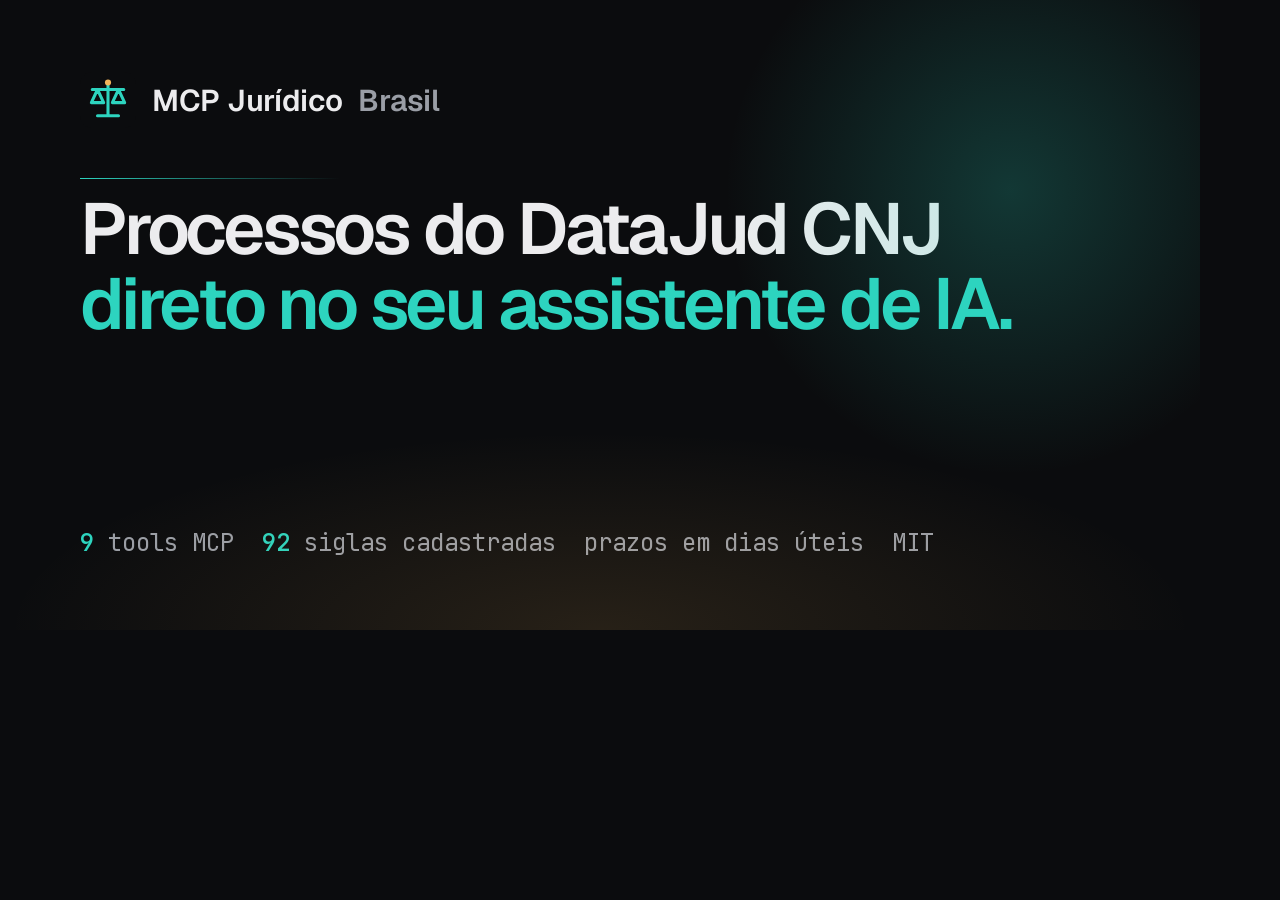
<file: landing/og/og.html>
<!doctype html>
<html lang="pt-BR"><head><meta charset="utf-8">
<style>
@font-face{font-family:Geist;font-weight:100 900;src:url(../fonts/geist-latin.woff2) format('woff2')}
@font-face{font-family:'JetBrains Mono';font-weight:400 700;src:url(../fonts/jetbrains-mono-latin.woff2) format('woff2')}
html,body{margin:0;width:1200px;height:630px;background:#0b0c0e;color:#ececee;font-family:Geist,sans-serif;overflow:hidden}
.w{position:relative;height:100%;padding:72px 80px;box-sizing:border-box;display:flex;flex-direction:column}
.w::before{content:'';position:absolute;right:-120px;top:-120px;width:620px;height:620px;background:radial-gradient(circle,rgba(45,212,191,.22),transparent 65%)}
.w::after{content:'';position:absolute;left:0;right:0;bottom:0;height:200px;background:radial-gradient(ellipse at bottom,rgba(242,180,90,.12),transparent 70%)}
.b{display:flex;align-items:center;gap:16px;font-size:30px;font-weight:600;letter-spacing:-.01em}
.b span{color:#9a9ea6}
h1{margin:64px 0 0;font-size:72px;line-height:1.04;letter-spacing:-.045em;font-weight:600;max-width:1040px}
h1 em{font-style:normal;color:#2dd4bf}
.m{margin-top:auto;display:flex;gap:28px;font-family:'JetBrains Mono',monospace;font-size:24px;color:#9a9ea6}
.m b{color:#2dd4bf;font-weight:500}
.r{position:absolute;left:80px;top:178px;width:260px;height:1px;background:linear-gradient(90deg,#2dd4bf,transparent)}
</style></head><body><div class="w">
<div class="b"><img src="../favicon.svg" width="56" height="56" alt="">MCP Jurídico <span>Brasil</span></div>
<div class="r"></div>
<h1>Processos do DataJud CNJ <em>direto no seu assistente de IA.</em></h1>
<div class="m"><span><b>9</b> tools MCP</span><span><b>92</b> siglas cadastradas</span><span>prazos em dias úteis</span><span>MIT</span></div>
</div></body></html>
</file>
